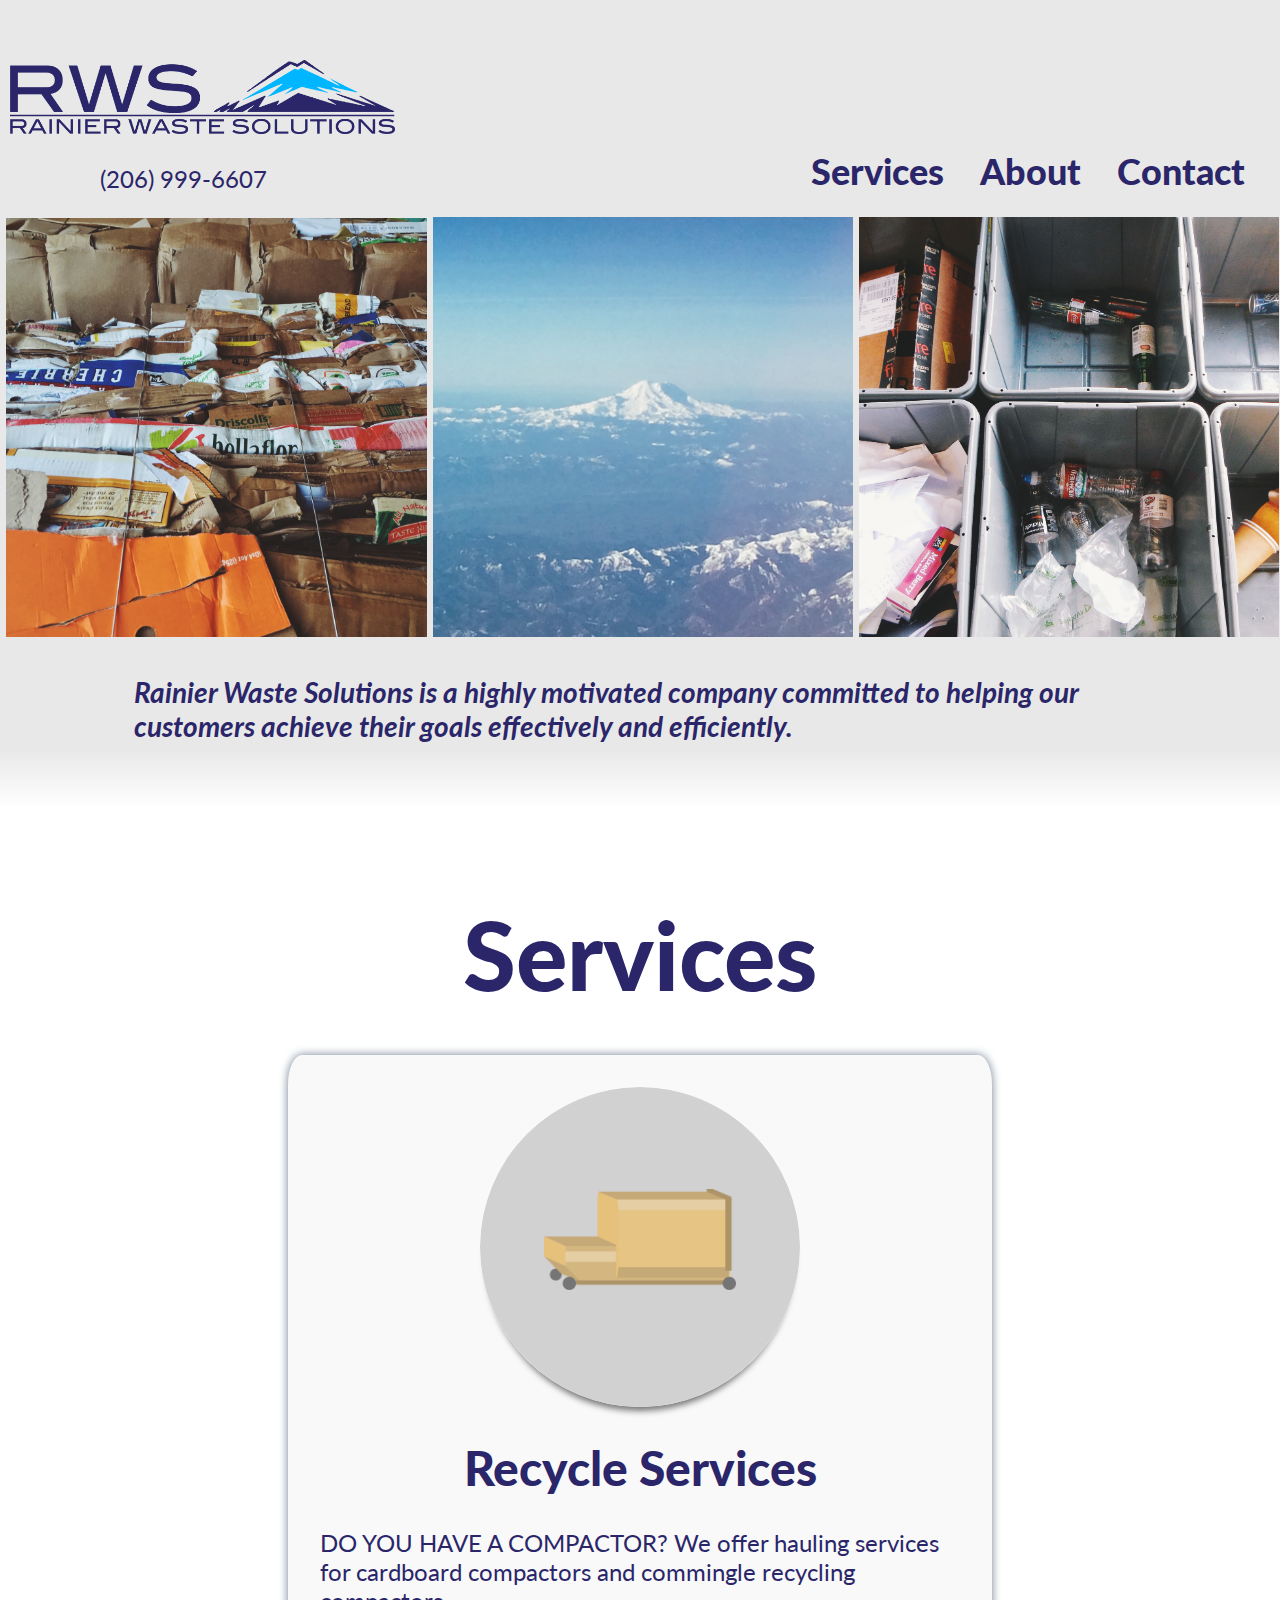
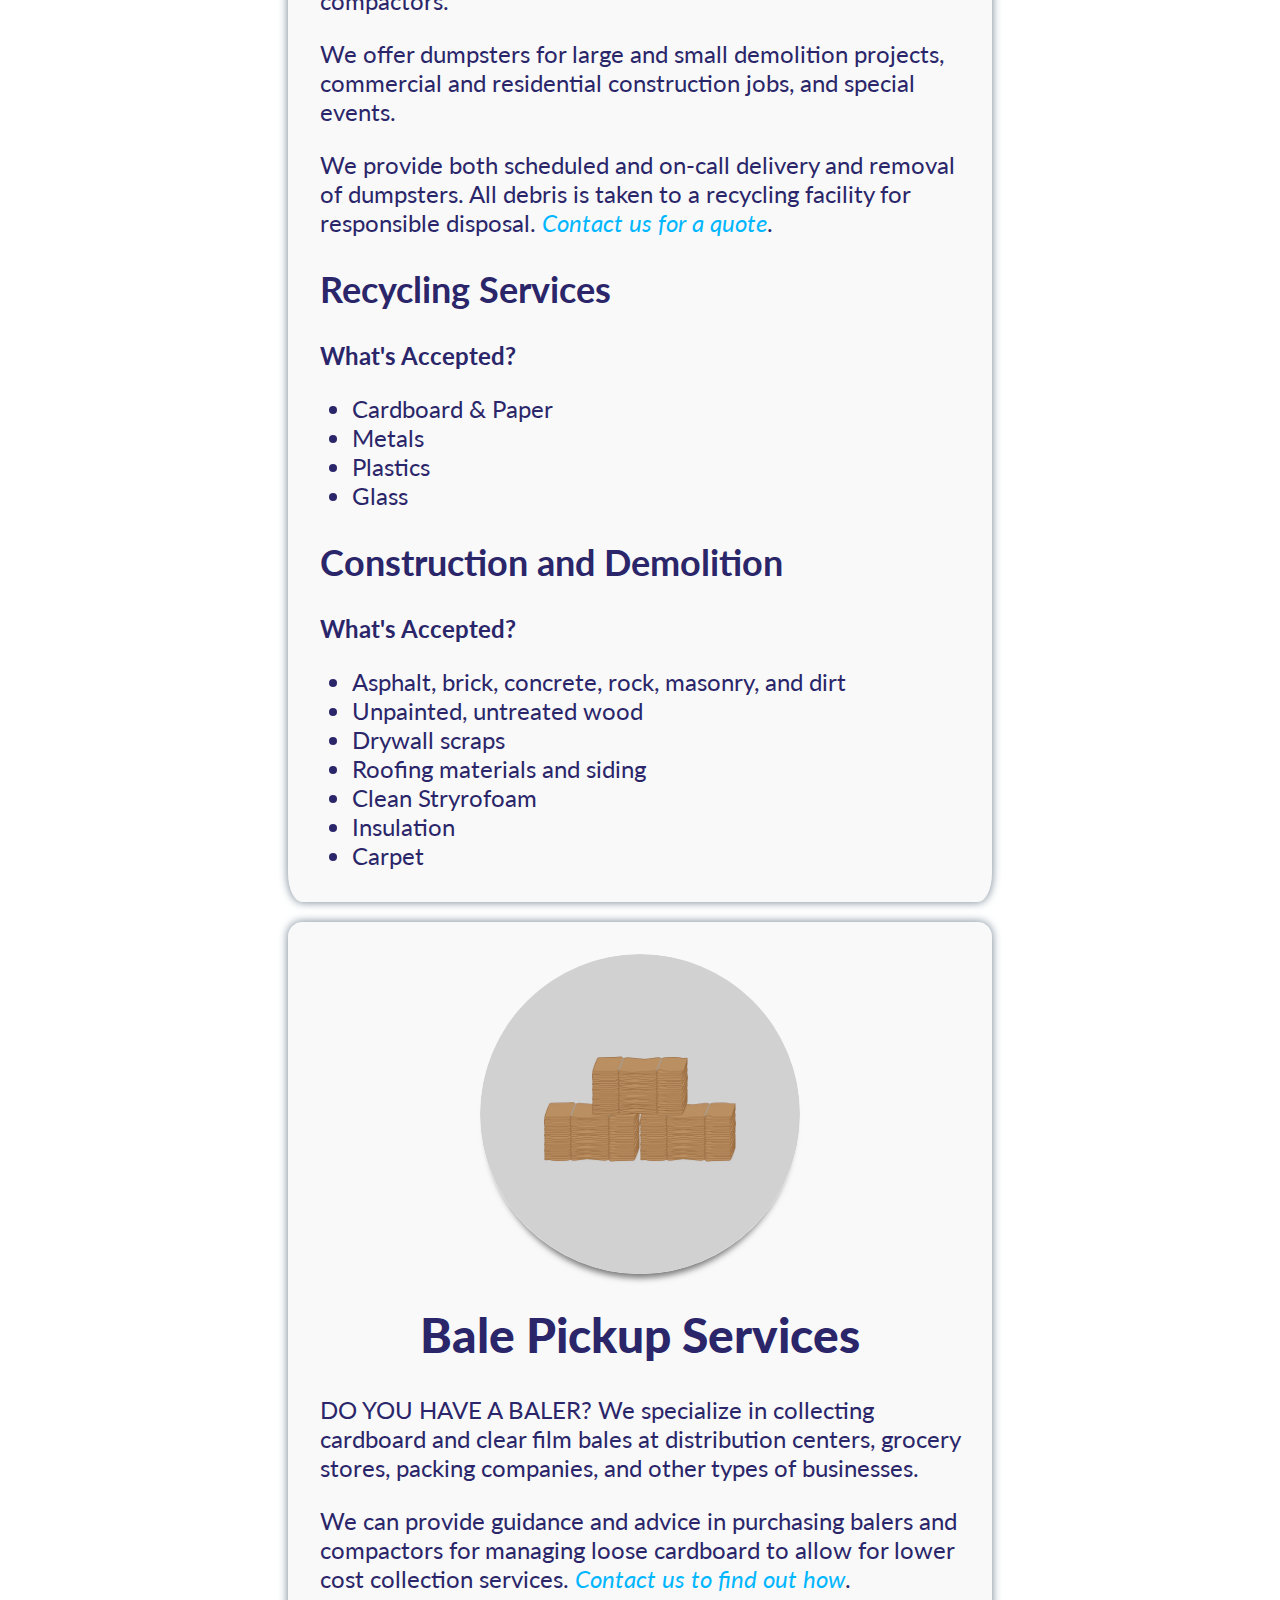
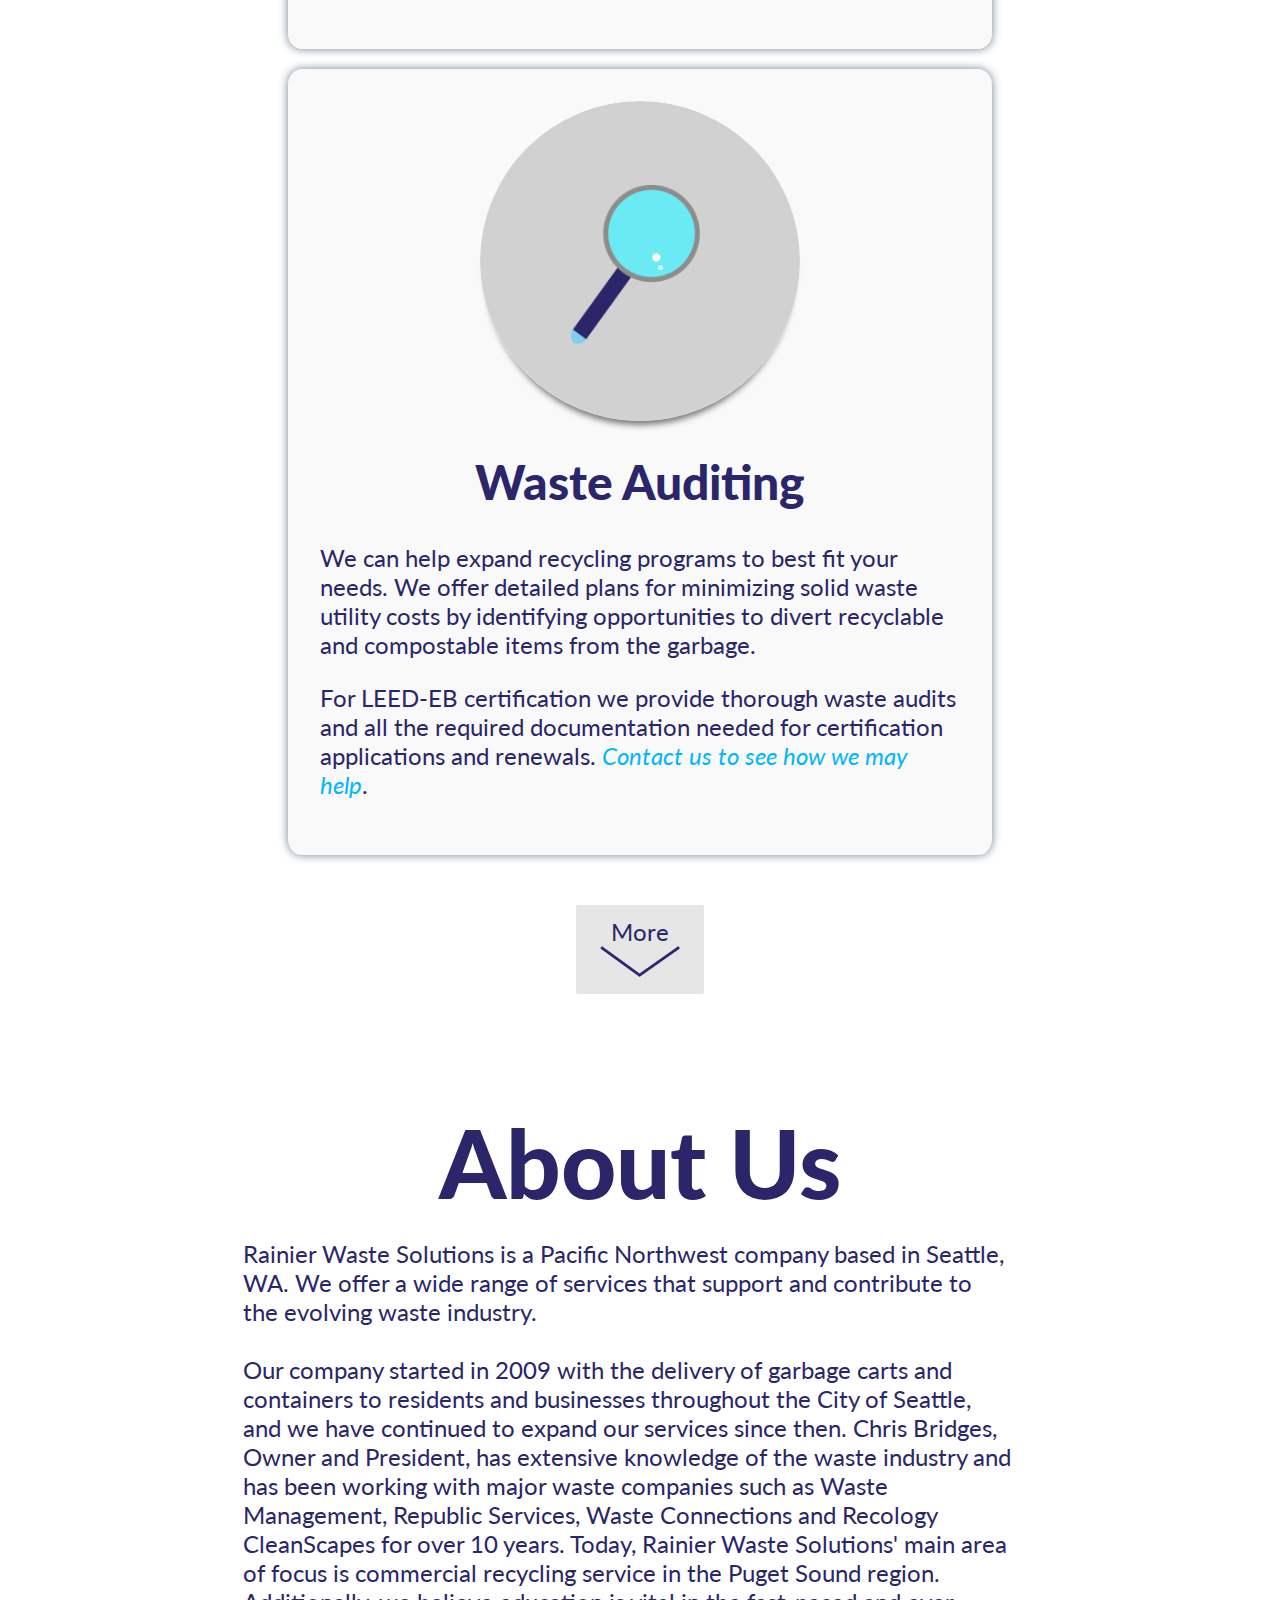
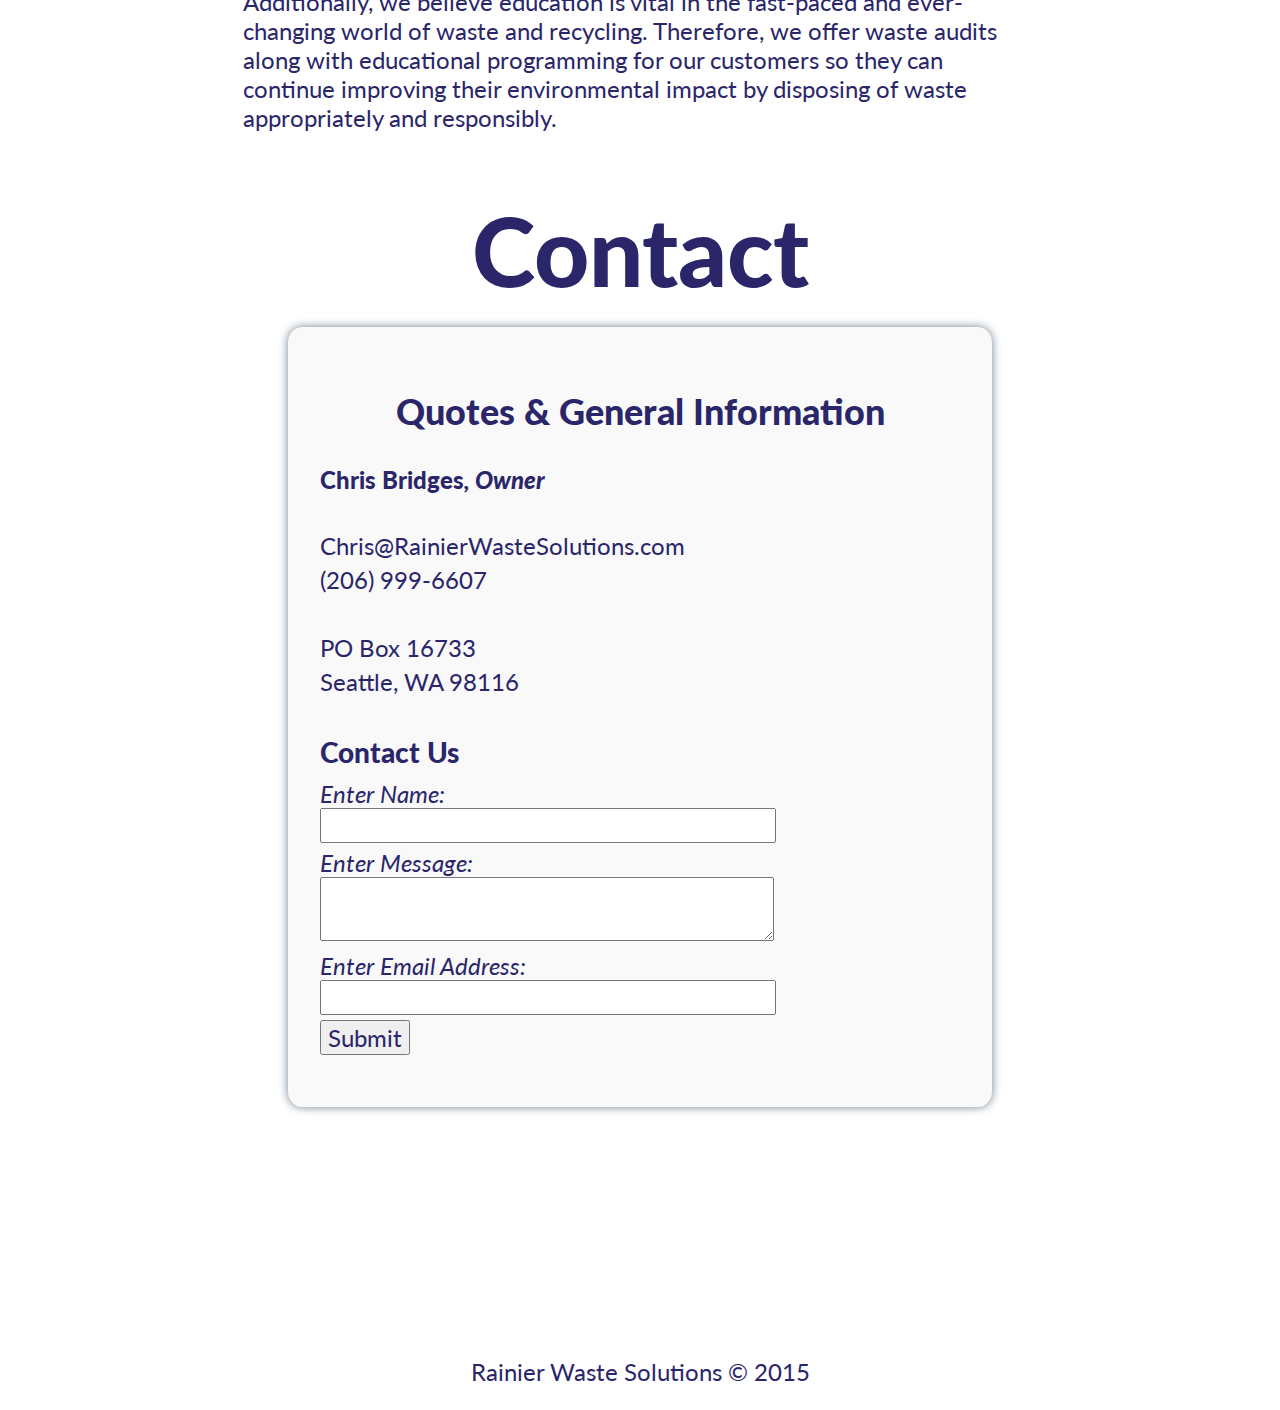
<file: index.html>
<!DOCTYPE html>
<html lang="en">
<head>
  <title>Rainier Waste Solutions</title>
  <link href='http://fonts.googleapis.com/css?family=Lato:400,900,400italic' rel='stylesheet' type='text/css'>
  <link rel="stylesheet" type="text/css" href="css/normalize.css">
  <link rel="stylesheet" type="text/css" href="css/buttons.css">
  <link rel="stylesheet" type="text/css" href="css/animate.css">
  <link rel="stylesheet" type="text/css" href="css/mainstyle.css">
  <link rel="stylesheet" type="text/css" href="css/responsive.css">
  <link rel="shortcut icon" href="RWS_favicon/favicon.ico" type="image/x-icon">
  <link rel="icon" href="RWS_favicon/favicon.ico" type="image/x-icon">
  <meta name="viewport" content="width=device-width, initial-scale=1">
</head>
<body>
  <header class="clearfix">
    <img src="img/Logo.png" id="mainlogo" alt="Rainer Waste Solutions Logo">
    <p class="phone-p header-phone">(206) 999-6607</p>
    <p class="phone-a header-phone"><a href="tel:206-999-6607">(206) 999-6607</a></p>
    <ul class="clearfix">
      <li><h1><a href="#services">Services</a></h1></li>
      <li><h1><a href="#about-us">About</a></h1></li>
      <li><h1><a href="#contact-us">Contact</a></h1></li>
    </ul>
  </header>
  <div id="gallery">
    <img class="gallery-img" src="img/occ1.jpg" alt="Cardboard bale">
    <img class="gallery-img" src="img/rainier.jpeg" alt="Seattle skyline">
    <img class="gallery-img" src="img/sortingbins.jpg" alt="Waste audit sorting bins">
    <h3><b><em>Rainier Waste Solutions is a highly motivated company committed to helping our customers achieve their goals effectively and efficiently.</em></b></h3>
  </div>
  <main>
    <div id="services">
      <h1 class="section-title">Services</h1>
      <div id="main-svc">
        <ul>
          <li class="svc-icon clearfix main-li" id="ro-hauling">
            <div class="icon-back">
              <img class="icon-img animated" src="img/icons/Compactor@2x.png" alt="Roll-off Hauling icon" id="ro">
            </div>
            <h1 class="icon-desc">Recycle Services</h1>
            <p class="svc-desc">DO YOU HAVE A COMPACTOR? We offer hauling services for cardboard compactors and commingle recycling compactors.</p>
            <p>We offer dumpsters for large and small demolition projects, commercial and residential construction jobs, and special events.</p>
            <p>We provide both scheduled and on-call delivery and removal of dumpsters. All debris is taken to a recycling facility for responsible disposal. <a class="open-form" href="">Contact us for a quote</a>.</p>
            <h2><b>Recycling Services</b></h2>
            <p><b>What's Accepted?</b></p>
            <ul class="detail-list">
              <li>Cardboard & Paper</li>
              <li>Metals</li>
              <li>Plastics</li>
              <li>Glass</li>
            </ul>
            <h2><b>Construction and Demolition</b></h2>
            <p><b>What's Accepted?</b></p>
            <ul class="detail-list">
              <li>Asphalt, brick, concrete, rock, masonry, and dirt</li>
              <li>Unpainted, untreated wood</li>
              <li>Drywall scraps</li>
              <li>Roofing materials and siding</li>
              <li>Clean Stryrofoam</li>
              <li>Insulation</li>
              <li>Carpet</li>
            </ul>
          </li>
          <li class="svc-icon clearfix main-li" id="occ-hauling">
            <div class="icon-back">
              <img class="icon-img animated" src="img/icons/DownBaleStack@2x.png" alt="Cardboard Bale Hauling icon" id="occ">
            </div>
            <h1 class="icon-desc">Bale Pickup Services</h1>
            <p class="svc-desc">DO YOU HAVE A BALER? We specialize in collecting cardboard and clear film bales at distribution centers, grocery stores, packing companies, and other types of businesses.</p>
            <p>We can provide guidance and advice in purchasing balers and compactors for managing loose cardboard to allow for lower cost collection services. <a class="open-form" href="">Contact us to find out how</a>.</p>
          </li>
          <li class="svc-icon clearfix main-li" id="waste-auditing">
            <div class="icon-back">
              <img class="icon-img-special animated" src="img/icons/MagnifyingGlass@2x.png" alt="Waste Auditing icon" id="audit">
            </div>
            <h1 class="icon-desc">Waste Auditing</h1>
            <p class="svc-desc">We can help expand recycling programs to best fit your needs. We offer detailed plans for minimizing solid waste utility costs by identifying opportunities to divert recyclable and compostable items from the garbage.</p>
            <p>For LEED-EB certification we provide thorough waste audits and all the required documentation needed for certification applications and renewals. <a class="open-form" href="">Contact us to see how we may help</a>.</p>
          </li>
        </ul>
      </div>
      <div id="secondary-svc" class="clearfix hide">
        <ul class="clearfix">
          <!--
          <li class="clearfix secondary-li">
            <h1>Cart Delivery & Removal</h1>
            <p class="svc-desc">We have extensive experience with cart assembly, delivery, and removal programs, and offer these services to municipalities, waste companies, and cart manufacturers. <a class="open-form" href="">Contact us to see how we can assist you with your project</a>.</p>
          </li>
          <li class="clearfix secondary-li">
            <h1>Container Labeling</h1>
            <p class="svc-desc">In order to cut costs and prolong cart and container lifespan we can help with large-scale relabeling projects. <a class="open-form" href="">Contact us for a quote</a>.</p>
          </li>
          <li class="clearfix secondary-li">
            <h1>Route Auditing & Sequencing</h1>
            <p class="svc-desc">We utilize our years of waste industry experience to help improve routing efficiency and to identify potential savings in labor and fuel. <a class="open-form" href="">Contact us for a quote</a>.</p>
          </li>
          <li class="clearfix secondary-li">
            <h1 class="long-name">Container Service & Maintenance</h1>
            <p class="svc-desc">We repair carts and steel containers, and can offer preventative maintenance in the delivery yard as well as in the field. <a class="open-form" href="">Contact us for a quote</a>.</p>
          </li>
          <li class="clearfix secondary-li">
            <h1>Steel Container Painting</h1>
            <p class="svc-desc">We can paint new and existing steel containers to keep them functional and ready for customer sites.  We offer full container painting as well as graffiti abatement. <a class="open-form" href="">Contact us for a quote</a>.</p>
          </li>
        -->
          <li class="clearfix main-li">
            <h1>Gravity Lock Installation</h1>
            <p class="svc-desc">We install gravity locks on new and used containers. <a class="open-form" href="">Contact us for a quote</a>.</p>
          </li>
          <li class="clearfix main-li">
            <h1>Dispenser and Compost Bag Program</h1>
            <p class="svc-desc">We offer compost bag dispensers and low-cost compostable bags in all sizes. <a class="open-form" href="">Contact us for a quote</a>.</p>
          </li>
          <li class="clearfix main-li">
            <h1>Litter Mitigation and Refuse Management</h1>
            <p class="svc-desc">We can help you with large or small-scale events such as street festivals, races, and outdoor concerts. We deliver carts and litter stations for all waste streams to event location and will continue to monitor and service those cans throughout the event to prevent overflow and litter. We ensure all carts are removed promptly when the event is over and the area is properly cleaned. <a class="open-form" href="">Contact us for a quote</a>.</p>
          </li>
          <!--
          <li class="clearfix secondary-li">
            <h1>Inventory Management</h1>
            <p class="svc-desc">We offer assistance in inventorying carts, containers, and other assets, and can create detailed plans for continued management and organization of inventory. <a class="open-form" href="">Contact us to see how we can assist you with your project</a>.</p>
          </li>
        -->
        </ul>
      </div>
      <div id="show-more">
        <button name="arrow" class="more-less pure-button">
          <p class="button-label">More</p>
          <img src="img/icons/DropArrow.png" alt="Drop Arrow">
        </button>
        <button name="arrow" class="more-less pure-button hide" id="collapse">
          <p class="button-label">Less</p>
          <img src="img/icons/CollapseArrow.png" alt="Drop Arrow">
        </button>
      </div>
    </div>
    <div id="about-us" class="clearfix">
      <h1 class="section-title">About Us</h1>
      <p>Rainier Waste Solutions is a Pacific Northwest company based in Seattle, WA. We offer a wide range of services that support and contribute to the evolving waste industry.</p>
      <br />
      <p>Our company started in 2009 with the delivery of garbage carts and containers to residents and businesses throughout the City of Seattle, and we have continued to expand our services since then. Chris Bridges, Owner and President, has extensive knowledge of the waste industry and has been working with major waste companies such as Waste Management, Republic Services, Waste Connections and Recology CleanScapes for over 10 years. Today, Rainier Waste Solutions' main area of focus is commercial recycling service in the Puget Sound region. Additionally, we believe education is vital in the fast-paced and ever-changing world of waste and recycling. Therefore, we offer waste audits along with educational programming for our customers so they can continue improving their environmental impact by disposing of waste appropriately and responsibly.
      </p>
    </div>
    <div id="contact-us" class="clearfix">
      <h1 class="section-title">Contact</h1>
      <div id="contact-title">
        <h2>Quotes & General Information</h2>
        <p><h4>Chris Bridges<em>, Owner</em></h4></p>
        <div id="contact-info" class="clearfix">
          <p><a href="mailto:chris@rainierwastesolutions.com">Chris@RainierWasteSolutions.com</a></p>
          <p class="phone-p">(206) 999-6607</p>
          <p class="phone-a"><a href="tel:206-999-6607">(206) 999-6607</a></p>
          <br />
          <p>PO Box 16733</p>
          <p>Seattle, WA 98116</p>
          <br />
          <h3>Contact Us</h3>
          <form method="POST" name="myemailform" action="form-to-email.php" id="email-form">
            <p>
              <label for="name"><em>Enter Name: </em></label>
              <br />
              <input type="text" name="name" class="form-field" id="name-field">
            </p>
            <p>
              <label for="message"><em>Enter Message: </em></label>
              <br />
              <textarea name="message" class="form-field" id="message-field"></textarea>
            </p>
            <p>
              <label for="email"><em>Enter Email Address: </em></label>
              <br />
              <input type="email" name="email" class="form-field" id="email-field">
            </p>
            <input type="submit" name="submit" value="Submit" id="submit-button" class="submit-button"/>
        </form>
        </div>
      </div>
    </div>
    <div id="popup-wrapper">
      <form method="POST" name="myemailform" action="form-to-email.php" id="popup-form">
        <p>
          <label for="name"><em>Enter Name: </em></label>
          <br />
          <input type="text" name="name" class="form-field" id="popup-name-field">
        </p>
        <p>
          <label for="message"><em>Enter Message: </em></label>
          <br />
          <textarea name="message" class="form-field" id="popup-message-field"></textarea>
        </p>
        <p>
          <label for="email"><em>Enter Email Address: </em></label>
          <br />
          <input type="email" name="email" class="form-field" id="popup-email-field">
        </p>
        <input type="submit" name="submit" value="Submit" id="popup-submit-button" class="submit-button"/>
        <input type="button" name="cancel" value="Cancel" id="popup-cancel-button" class="submit-button"/>
      </form>
    </div>
  </main>
  <footer>
    <p>Rainier Waste Solutions &copy; 2015</p>
  </footer>
  <script type="text/javascript" src="js/jquery-2.1.3.min.js"></script>
  <script type="text/javascript" src="js/rws.js"></script>
  <script type="text/javascript" src="js/gen_validatorv31.js"></script>
  <script type="text/javascript">
var frmvalidator  = new Validator("myemailform");
frmvalidator.addValidation("name","req","Please provide your name");
frmvalidator.addValidation("email","req","Please provide your email");
frmvalidator.addValidation("email","email","Please enter a valid email address");
</script>
</body>
</html>
</file>
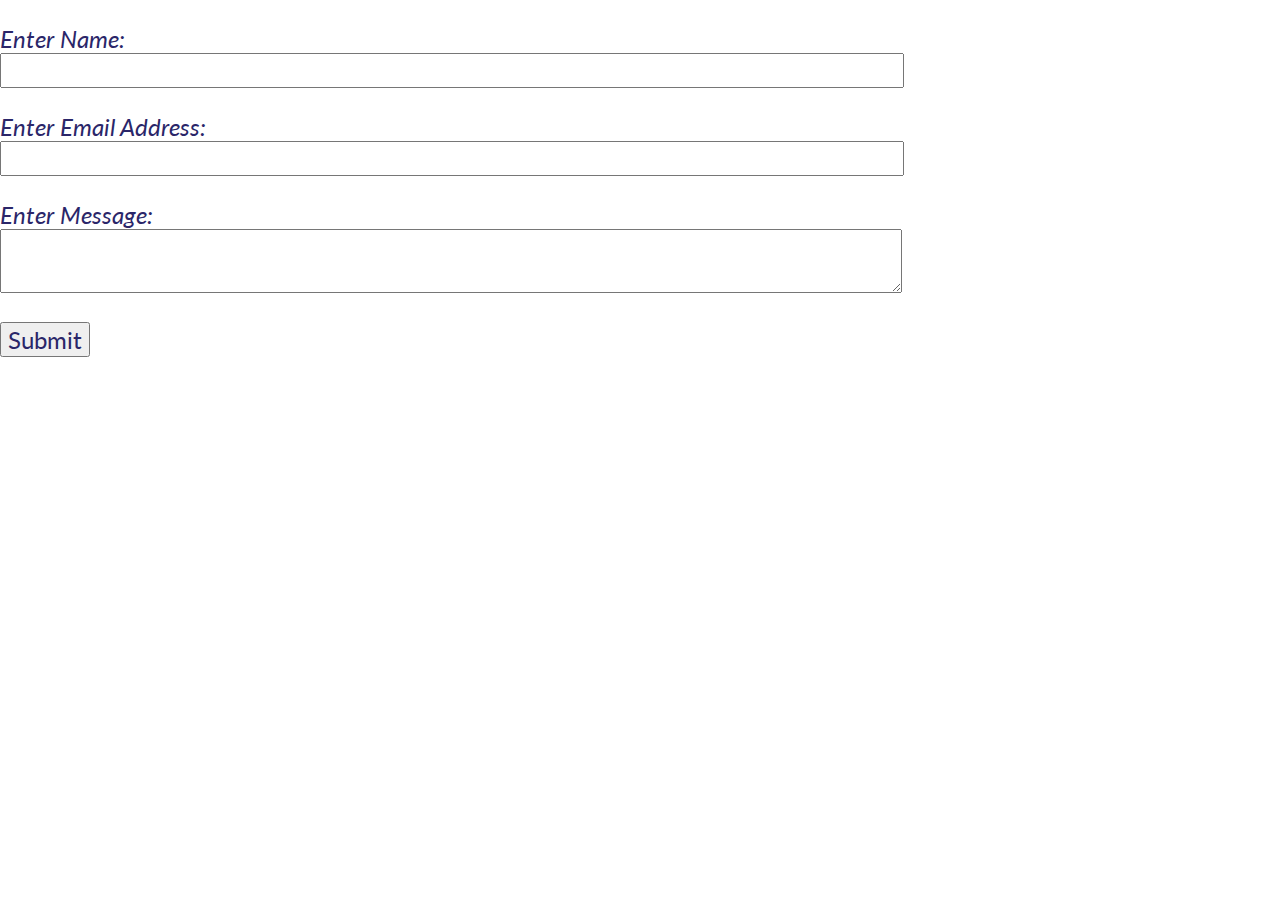
<file: form.html>
<!DOCTYPE html>
<html lang="en">
<html>
<head>
  <title></title>
  <link href='http://fonts.googleapis.com/css?family=Lato:400,900,400italic' rel='stylesheet' type='text/css'>
  <link rel="stylesheet" type="text/css" href="css/normalize.css">
  <link rel="stylesheet" type="text/css" href="css/buttons.css">
  <link rel="stylesheet" type="text/css" href="css/mainstyle.css">
  <link rel="stylesheet" type="text/css" href="css/responsive.css">
  <link rel="shortcut icon" href="RWS_favicon/favicon.ico" type="image/x-icon">
  <link rel="icon" href="RWS_favicon/favicon.ico" type="image/x-icon">
  <meta name="viewport" content="width=device-width, initial-scale=1">
</head>
<body>
  <form method="POST" name="myemailform" action="form-to-email.php" id="email-form">
    <p>
      <label for="name"><em>Enter Name: </em></label>
      <br />
      <input type="text" name="name" class="form-field" id="name-field">
    </p>
    <p>
      <label for="email"><em>Enter Email Address: </em></label>
      <br />
      <input type="text" name="email" class="form-field" id="email-field">
    </p>
    <p>
      <label for="message"><em>Enter Message: </em></label>
      <br />
      <textarea name="message" class="form-field" id="message-field"></textarea>
    </p>
    <input type="submit" name="submit" value="Submit" id="submit-button"/>
  </form>
  <script type="text/javascript" src="js/jquery-2.1.3.min.js"></script>
  <script type="text/javascript" src="js/rws.js"></script>
  <script type="text/javascript" src="js/gen_validatorv31.js"></script>
  <script language="JavaScript">
    var frmvalidator  = new Validator("myemailform");
    frmvalidator.addValidation("name","req","Please provide your name");
    frmvalidator.addValidation("email","req","Please provide your email");
    frmvalidator.addValidation("email","email","Please enter a valid email address");
  </script>
</body>
</html>
</file>
<file: css/buttons.css>
/*!
Pure v0.6.0
Copyright 2014 Yahoo! Inc. All rights reserved.
Licensed under the BSD License.
https://github.com/yahoo/pure/blob/master/LICENSE.md
*/
.pure-button {
    /* Structure */
    display: inline-block;
    zoom: 1;
    line-height: normal;
    white-space: nowrap;
    vertical-align: middle;
    text-align: center;
    cursor: pointer;
    -webkit-user-drag: none;
    -webkit-user-select: none;
    -moz-user-select: none;
    -ms-user-select: none;
    user-select: none;
    -webkit-box-sizing: border-box;
    -moz-box-sizing: border-box;
    box-sizing: border-box;
}

/* Firefox: Get rid of the inner focus border */
.pure-button::-moz-focus-inner {
    padding: 0;
    border: 0;
}

/*csslint outline-none:false*/

.pure-button {
    font-family: inherit;
    font-size: 100%;
    padding: 0.5em 1em;
    color: #444; /* rgba not supported (IE 8) */
    color: rgba(0, 0, 0, 0.80); /* rgba supported */
    border: 1px solid #999;  /*IE 6/7/8*/
    border: none rgba(0, 0, 0, 0);  /*IE9 + everything else*/
    background-color: #E6E6E6;
    text-decoration: none;
    border-radius: 2px;
}

.pure-button-hover,
.pure-button:hover,
.pure-button:focus {
    filter: progid:DXImageTransform.Microsoft.gradient(startColorstr='#00000000', endColorstr='#1a000000',GradientType=0);
    background-image: -webkit-gradient(linear, 0 0, 0 100%, from(transparent), color-stop(40%, rgba(0,0,0, 0.05)), to(rgba(0,0,0, 0.10)));
    background-image: -webkit-linear-gradient(transparent, rgba(0,0,0, 0.05) 40%, rgba(0,0,0, 0.10));
    background-image: -moz-linear-gradient(top, rgba(0,0,0, 0.05) 0%, rgba(0,0,0, 0.10));
    background-image: -o-linear-gradient(transparent, rgba(0,0,0, 0.05) 40%, rgba(0,0,0, 0.10));
    background-image: linear-gradient(transparent, rgba(0,0,0, 0.05) 40%, rgba(0,0,0, 0.10));
}
.pure-button:focus {
    outline: 0;
}
.pure-button-active,
.pure-button:active {
    box-shadow: 0 0 0 1px rgba(0,0,0, 0.15) inset, 0 0 6px rgba(0,0,0, 0.20) inset;
    border-color: #000\9;
}

.pure-button[disabled],
.pure-button-disabled,
.pure-button-disabled:hover,
.pure-button-disabled:focus,
.pure-button-disabled:active {
    border: none;
    background-image: none;
    filter: progid:DXImageTransform.Microsoft.gradient(enabled = false);
    filter: alpha(opacity=40);
    -khtml-opacity: 0.40;
    -moz-opacity: 0.40;
    opacity: 0.40;
    cursor: not-allowed;
    box-shadow: none;
}

.pure-button-hidden {
    display: none;
}

/* Firefox: Get rid of the inner focus border */
.pure-button::-moz-focus-inner{
    padding: 0;
    border: 0;
}

.pure-button-primary,
.pure-button-selected,
a.pure-button-primary,
a.pure-button-selected {
    background-color: rgb(0, 120, 231);
    color: #fff;
}
</file>
<file: css/mainstyle.css>
/*
Main site colors:

Light Blue: #00B6FF
  rgb(0, 182, 255)
Dark Blue: #2A2669
  rgb(42, 38, 105)
Grey: #D1D1D1
  rgb(209, 209, 209)

*/

.clearfix:before,
.clearfix:after {
  content: "";
  display: table;
}

.clearfix:after {
  clear: both;
}

.clearfix {
  zoom: 1; /* ie 6/7 */
}

body {
  font-family: 'Lato', sans-serif;
  font-size: 1.5em;
  margin-top: 0;
  padding-top: 0;
  background-color: white;
  color: #2A2669;
}

main {
  background-color: white;
}

h1, h2, h3, h4, h5, h6 {
  font-family: 'Lato', sans-serif;
  font-weight: 900;
}

a {
  text-decoration: none;
}

a:link {
  color: #2A2669;
}

a:visited {
  color: #2A2669;
}

a:hover {
  color: slategrey;
}

.open-form:link {
  color: #00B6FF;
  }

.open-form:visited {
  color: #00B6FF;
}

.open-form:hover {
  color: slategrey;
}

header {
  background-color: rgba(209, 209, 209, 0.5);
}

.header-phone {
  display: inline;
  float: left;
  margin: 30px 0 0 100px;
  clear: left;
}

header ul {
  list-style: none;
  float: right;
  margin: -10px 20px 0 0;
}

header li {
  display: inline-block;
  clear:right;
  padding: 0 15px;
  font-size: 0.75em;
}

#gallery {
  background: linear-gradient(rgba(209, 209, 209, 0.5), rgba(209, 209, 209, 0.5) 90%, white);
  clear: right;
  padding: 0 0 0 0.5%;
}

.gallery-img {
  width: 33%;
  padding: 0 0 5px 0;
}

#gallery h3 {
  padding: 0 10% 65px;
}

#mainlogo {
  width: 385px;
  float: left;
  margin: 60px 0 0 10px;
}

#services {
  display: block;
}

#main-svc ul {
  padding: 0;
}

.main-li {
  display: block;
  background-color: #F9F9F9;
  clear: right;
  width: 50%;
  margin: 20px auto;
  padding: 2.5%;
  border-radius: 2%;
  box-shadow: 0 0 10px slategrey;
  -webkit-box-shadow: 0 0 10px slategrey;
  -moz-box-shadow: 0 0 10px slategrey;
}

.detail-list {
  margin-left: 5%;
  list-style-type: disc;
}

.section-title {
  text-align: center;
  padding: 60px 0 20px;
  font-size: 4em;
  margin: 0;
}

.icon-back {
  background-image: url("../img/icons/Background@2x.png");
  background-position: center;
  background-repeat: no-repeat;
  background-size: contain;
  width: 50%;
  height: 0;
  padding-top: 50%;
  margin: auto;
  position: relative;
  box-shadow: 0 10px 6px -6px #777;
  -webkit-box-shadow: 0 10px 6px -6px #777;
  -moz-box-shadow: 0 10px 6px -6px #777;
  border-radius: 100%;
}

.icon-img {
  width: 60%;
  margin: auto;
  display: block;
  position: absolute;
  top: 32%;
  left: 20%;
  z-index: 10;
}

.icon-img-special {
  height: 50%;
  margin: auto;
  display: block;
  position: absolute;
  top: 26%;
  left: 28%;
  z-index: 10;
}

.icon-desc {
  text-align: center;
}

#show-more {
  width: 100%;
  margin: 50px 0;
}

.button-label {
  text-align: center;
  margin: 0;
  text-indent: 0;
}

.more-less {
  margin: auto;
  display: block;
  width: 10%;
  font-family: 'Lato', sans-serif;
  font-size: 1em;
  color: #2A2669;
}

.more-less img {
  width: 100%;
}

.show {
  display: block;
}

.hide {
  display: none;
}

#secondary-svc {
  margin: 0;
  padding: 20px 0 0;
}

#secondary-svc h1 {
  font-size: 1.1em;
  text-align: center;
}

#secondary-svc ul {
  list-style: none;
  width: 100%;
  margin: 0;
  padding: 0;
}

.secondary-li {
  background-color: #F9F9F9;
  padding: 0 2.5%;
  margin: 16px 2.5%;
  display: inline;
  float: left;
  width: 40%;
  border-radius: 2%;
  box-shadow: 0 0 10px slategrey;
  -webkit-box-shadow: 0 0 10px slategrey;
  -moz-box-shadow: 0 0 10px slategrey;
}

.secondary-li:nth-child(odd) {
  margin-right: 3.5%;
}

.secondary-li:nth-child(even) {
  margin-left: 1.5%;
}

#about-us {
  margin-top: 10px;
}

#about-us img {
  width: 25%;
  display: inline;
  float: left;
  border: 1px solid black;
  margin: 0 2.5% 0 5%;
}

#about-us p {
  width: 60%;
  display: block;
  margin: auto;
  padding: 0 4.5% 0 2.5%;
}

#contact-us h2 {
  text-align: center;
}

#contact-us h3 {
  margin: 5px 0;
}

#contact-us p {
  margin: 5px 0;
  padding: 0;
  text-indent: 0;
}

#contact-title {
  background-color: #F9F9F9;
  width: 50%;
  min-width: 335px;
  margin: auto;
  padding: 2.5%;
  border-radius: 2%;
  box-shadow: 0 0 10px slategrey;
  -webkit-box-shadow: 0 0 10px slategrey;
  -moz-box-shadow: 0 0 10px slategrey;
}

#contact-info{
  margin: 20px 0;
}

.phone-a {
  display: none;
}

#email-form {
  width: 70%;
  float: left;
}

.open-form {
  cursor: pointer;
  font-style: italic;
}

.form-field {
  width: 100%;
}

.submit-button {
  margin: auto;
  min-width: 75px;
}

#submit-button {
}

#popup-wrapper {
  width: 100%;
  height: 100%;
  top: 0;
  left: 0;
  display: none;
  position: fixed;
  background-color: #313131;
  background-color: rgba(49, 49, 49, 0.95);
  overflow: auto;
  z-index: 11;
}

#popup-form {
  width: 40%;
  margin: auto;
  background-color: #F9F9F9;
  border-radius: 2%;
  box-shadow: 0 0 10px slategrey;
  -webkit-box-shadow: 0 0 10px slategrey;
  -moz-box-shadow: 0 0 10px slategrey;
  padding: 10px;
  margin-top: 20px;
  opacity: 1.0;
}

#popup-form p {
  text-indent: 0;
}

footer {
  margin-top: 250px;
  text-align: center;
}
</file>
<file: css/responsive.css>
@media screen and (max-width: 1110px){

  .section-title {
    font-size: 3em;
  }

  body {
    font-size: 1em;
  }

  .header-phone {
    font-size: 1.5em;
  }

  header ul {
    margin-top: 10px;
  }
}

@media screen and (max-width: 800px){

  header ul {
    width: 100%;
    margin: auto;
    padding: 0;
    text-align: center;
  }

  .header-phone {
    width: 100%;
    margin-left: 0;
    text-align: center;
  }

  .header-phone a {
    width: 50%;
  }

  #mainlogo {
    width: 50%;
    margin: 90px 25% 0;
  }

  body {
    font-size: 0.8em;
  }
}

@media screen and (max-width: 650px){

  body {
    font-size: 1em;
  }

  .gallery-img {
  width: 32.8%;
  }

  .phone-p {
    display: none;
  }

  .phone-a {
    display: inline-block;
  }

  #secondary-svc h1.long-name {
    font-size: 1em;
  }

  #main-svc li {
  /*display: block;
  clear: right;
  margin: auto;*/
  width: 70%;
  padding: 0 4%;
  margin-bottom: 10px;
  }

  .icon-back {
    width: 50%;
    padding-top: 50%;
    margin: auto;
    margin-top: 10px
  }

  .more-less {
    width: 20%;
  }

  #about-us img {
  width: 40%;
  display: block;
  float: none;
  border: 1px solid black;
  margin: auto;
  }

  #about-us p {
  width: 70%;
  display: block;
  float: none;
  margin: auto;
  margin-top: 10px;
  }

#popup-form {
  width: 70%;
  }

.form-field {
  width: 90%;
}

}

@media screen and (max-width: 610px){

#secondary-svc li {
  padding: 0 2.5%;
  margin: auto;
  margin-bottom: 10px;
  display: block;
  width: 60%;
  float: none;
  }

}

@media screen and (max-width: 445px){

  .gallery-img {
    width: 32%;
  }

  #mainlogo {
    width: 80%;
    margin-left: 10%;
    margin-right: 10%;
  }

#popup-form {
  width: 90%;
  }
}

@viewport {
    zoom: 1.0;
    width: extend-to-zoom;
}

@-ms-viewport {
    width: extend-to-zoom;
    zoom: 1.0;
}

@media screen and (max-width: 370px){

#contact-title {
  min-width: 0;
  width: 90%;
  }

header li {
  font-size: 0.6em;
  }

#header-phone {
  font-size: 0.6em;
}

}
</file>
